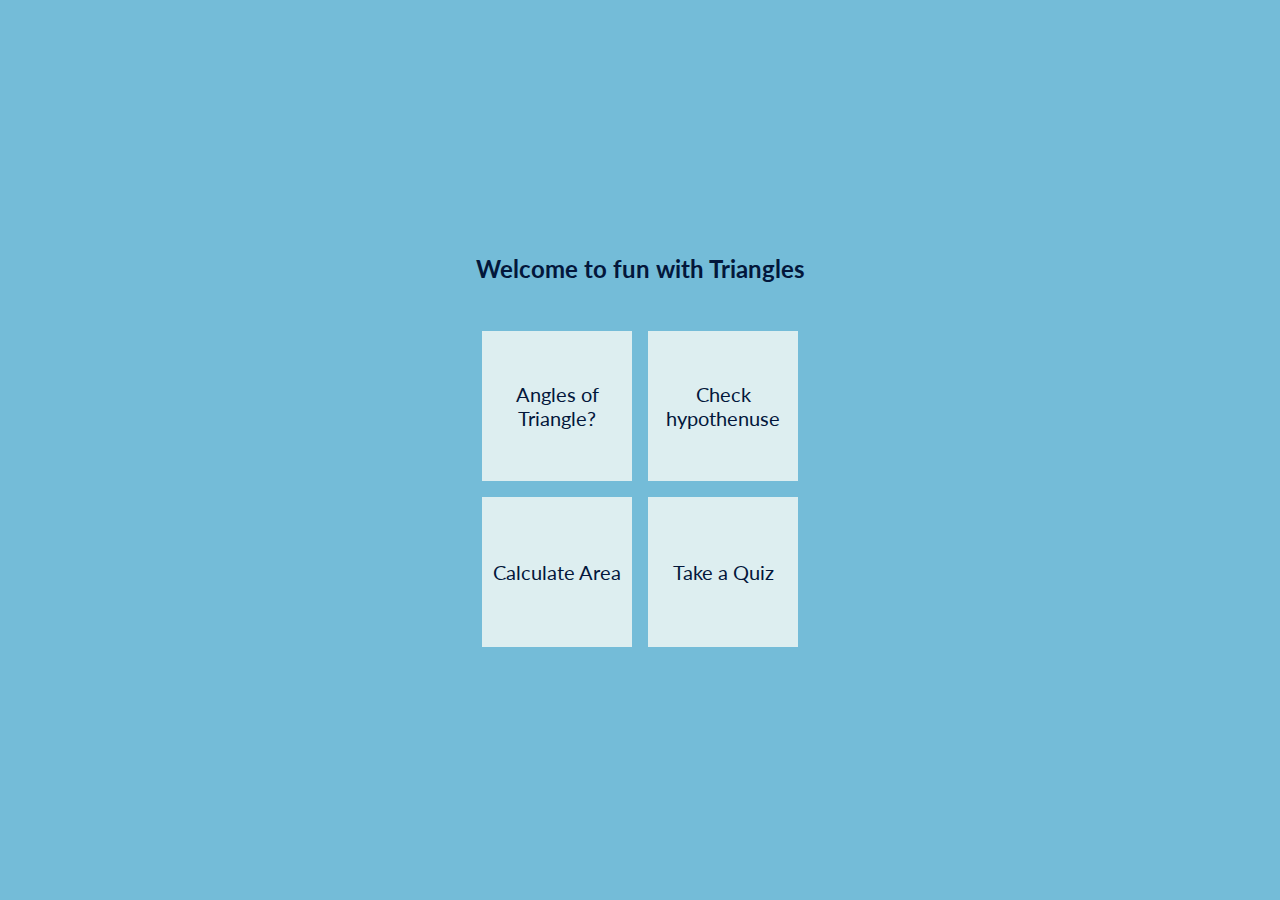
<file: index.html>
<!DOCTYPE html>
<html lang="en">
  <head>
    <meta charset="UTF-8" />
    <meta http-equiv="X-UA-Compatible" content="IE=edge" />
    <meta name="viewport" content="width=device-width, initial-scale=1.0" />
    <link rel="stylesheet" href="./css/styles.css" />
    <link rel="preconnect" href="https://fonts.googleapis.com" />
    <link rel="preconnect" href="https://fonts.gstatic.com" crossorigin />
    <link
      href="https://fonts.googleapis.com/css2?family=Lato:wght@400;700&display=swap"
      rel="stylesheet"
    />
    <title>Fun With Triangles</title>
  </head>
  <body>
    <div id="container">
      <div>
        <h1>Welcome to fun with Triangles</h1>
        <div id="cell-cont">
          <a href="./anglesOfTri.html">
            <div id="cell-1" class="cell">Angles of Triangle?</div>
          </a>
          <a href="./checkHyp.html">
            <div id="cell-2" class="cell">Check hypothenuse</div>
          </a>
          <a href="./calcArea.html">
            <div id="cell-3" class="cell">Calculate Area</div>
          </a>
          <a href="./quiz.html">
            <div id="cell-4" class="cell">Take a Quiz</div>
          </a>
        </div>
      </div>
    </div>
  </body>
</html>
</file>
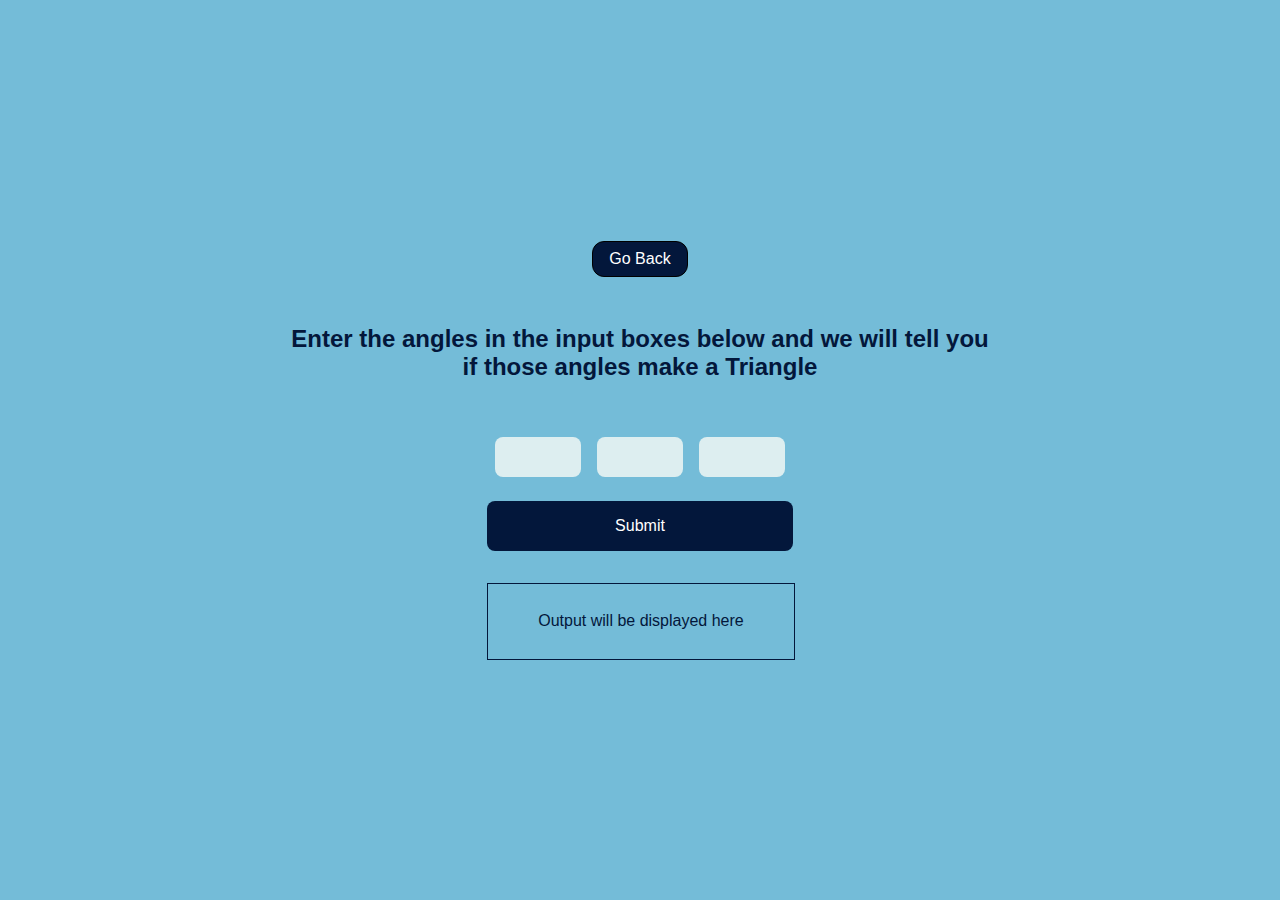
<file: anglesOfTri.html>
<!DOCTYPE html>
<html lang="en">
  <head>
    <meta charset="UTF-8" />
    <meta http-equiv="X-UA-Compatible" content="IE=edge" />
    <meta name="viewport" content="width=device-width, initial-scale=1.0" />
    <link rel="stylesheet" href="./css/styles.css" />
    <link rel="preconnect" href="https://fonts.googleapis.com" />
    <link rel="preconnect" href="https://fonts.gstatic.com" crossorigin />
    <link
      href="https://fonts.googleapis.com/css2?family=Roboto+Slab:wght@400;500;600;700&display=swap"
      rel="stylesheet"
    />
    <title>Fun With Trinagles</title>
  </head>
  <body>
    <div id="angles-cont">
      <a class="goback-btn" href="./index.html">Go Back</a>
      <h1>
        Enter the angles in the input boxes below and we will tell you if those
        angles make a Triangle
      </h1>
      <form id="angles-form">
        <div class="inp-div">
          <input id="inp1" type="number" required />
          <input id="inp2" type="number" required />
          <input id="inp3" type="number" required />
        </div>
        <input id="submit-btn" type="submit" />
        <div id="output">
          <p id="output-txt">Output will be displayed here</p>
        </div>
      </form>
    </div>

    <script src="./angles.js"></script>
  </body>
</html>
</file>
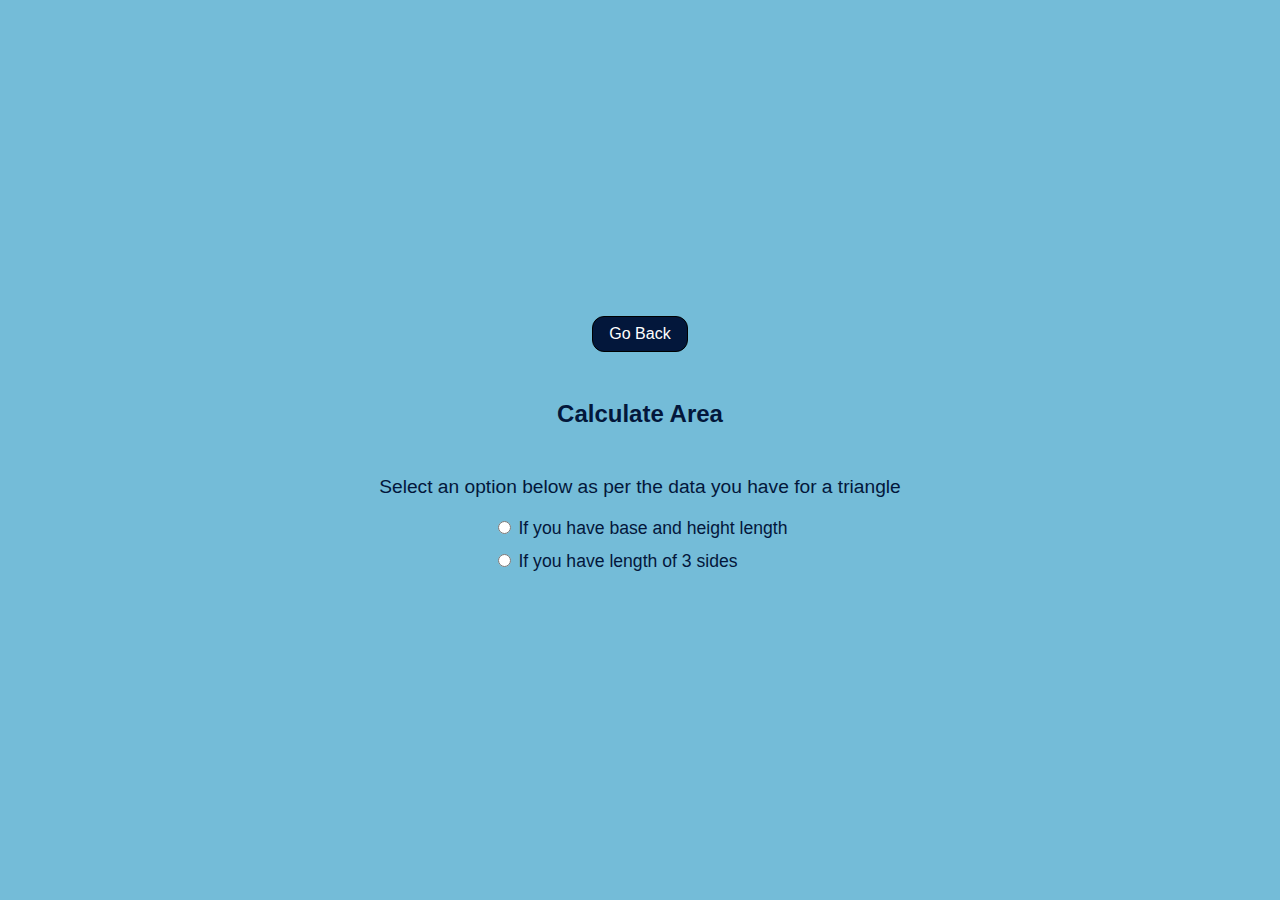
<file: calcArea.html>
<!DOCTYPE html>
<html lang="en">
  <head>
    <meta charset="UTF-8" />
    <meta http-equiv="X-UA-Compatible" content="IE=edge" />
    <meta name="viewport" content="width=device-width, initial-scale=1.0" />
    <link rel="stylesheet" href="./css/styles.css" />
    <link rel="preconnect" href="https://fonts.googleapis.com" />
    <link rel="preconnect" href="https://fonts.gstatic.com" crossorigin />
    <link
      href="https://fonts.googleapis.com/css2?family=Roboto+Slab:wght@400;500;600;700&display=swap"
      rel="stylesheet"
    />
    <title>Fun With Trinagles</title>
  </head>
  <body>
    <div id="angles-cont">
      <a class="goback-btn" href="./index.html">Go Back</a>
      <h1>Calculate Area</h1>
      <p id="area-ques">
        Select an option below as per the data you have for a triangle
      </p>
      <form id="selection-form">
        <div class="radio">
          <label>
            <input id="radio1" type="radio" name="radAnswer" /> If you have base
            and height length
          </label>
        </div>
        <div class="radio">
          <label>
            <input id="radio2" type="radio" name="radAnswer" /> If you have
            length of 3 sides
          </label>
        </div>
      </form>

      <div id="r1">
        <form id="form1">
          <div class="inp-div">
            <input id="r1-i1" type="number" placeholder="base" required />
            <input id="r1-i2" type="number" placeholder="height" required />
          </div>
          <input id="submit-btn" type="submit" />
        </form>
        <div class="output-2">
          <p id="area-output-1">Output will be displayed here</p>
        </div>
      </div>
      <div id="r2">
        <form id="form2">
          <div class="inp-div">
            <input id="r2-i1" type="number" placeholder="a" required />
            <input id="r2-i2" type="number" placeholder="b" required />
            <input id="r2-i3" type="number" placeholder="c" required />
          </div>
          <input id="submit-btn" type="submit" />
        </form>
        <div class="output-2">
          <p id="area-output-2">Output will be displayed here</p>
        </div>
      </div>
    </div>

    <script src="./calcArea.js"></script>
  </body>
</html>
</file>
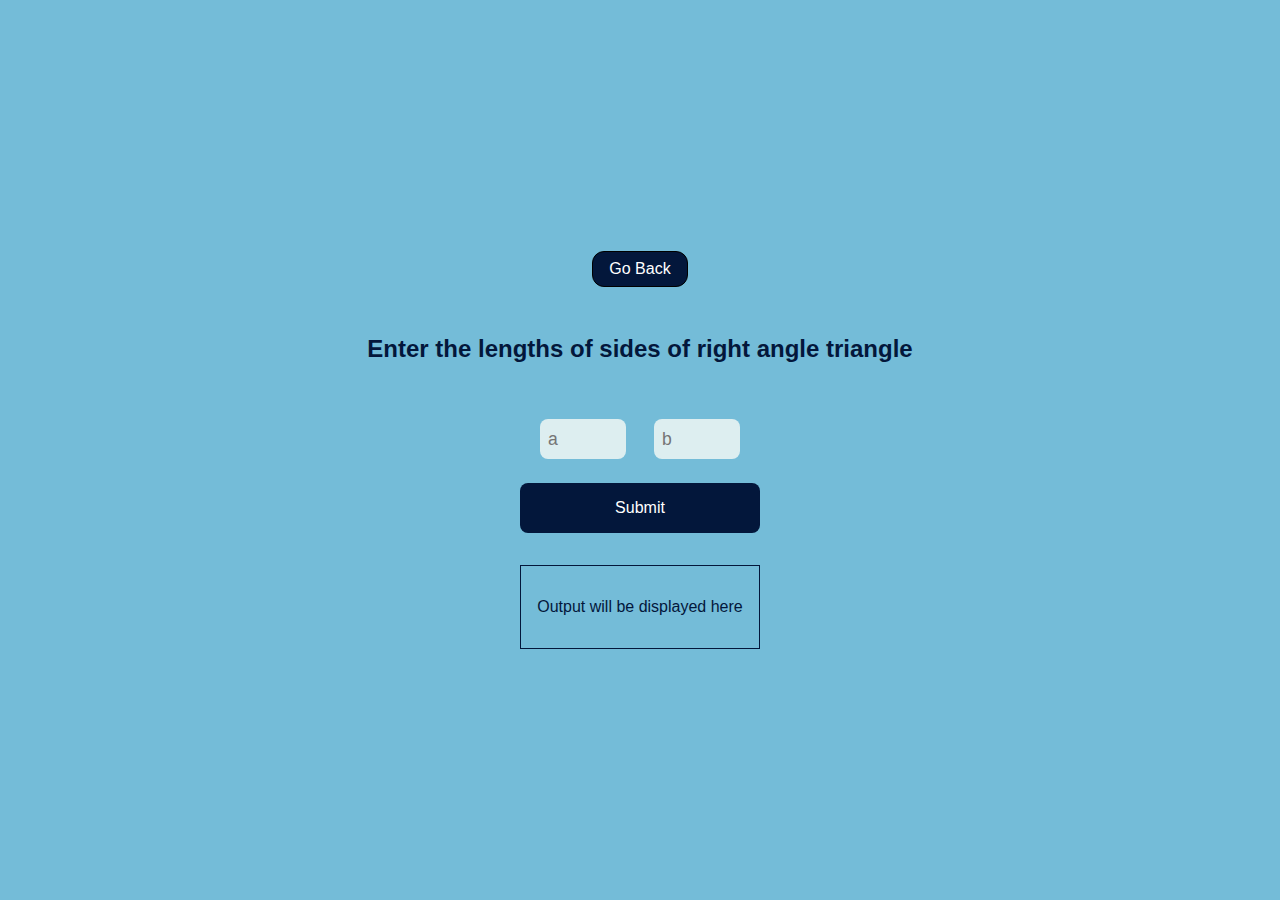
<file: checkHyp.html>
<!DOCTYPE html>
<html lang="en">
  <head>
    <meta charset="UTF-8" />
    <meta http-equiv="X-UA-Compatible" content="IE=edge" />
    <meta name="viewport" content="width=device-width, initial-scale=1.0" />
    <link rel="stylesheet" href="./css/styles.css" />
    <link rel="preconnect" href="https://fonts.googleapis.com" />
    <link rel="preconnect" href="https://fonts.gstatic.com" crossorigin />
    <link
      href="https://fonts.googleapis.com/css2?family=Roboto+Slab:wght@400;500;600;700&display=swap"
      rel="stylesheet"
    />
    <title>Fun With Trinagles</title>
  </head>
  <body>
    <div id="angles-cont">
      <a class="goback-btn" href="./index.html">Go Back</a>
      <h1>Enter the lengths of sides of right angle triangle</h1>
      <form id="hyp-form">
        <div class="inp-div">
          <input id="inpHyp1" type="number" required placeholder="a" />
          <input id="inpHyp2" type="number" required placeholder="b" />
        </div>
        <input id="submit-btn" type="submit" />
        <div class="output-2">
          <p id="output-txt-2">Output will be displayed here</p>
        </div>
      </form>
    </div>

    <script src="./checkHyp.js"></script>
  </body>
</html>
</file>
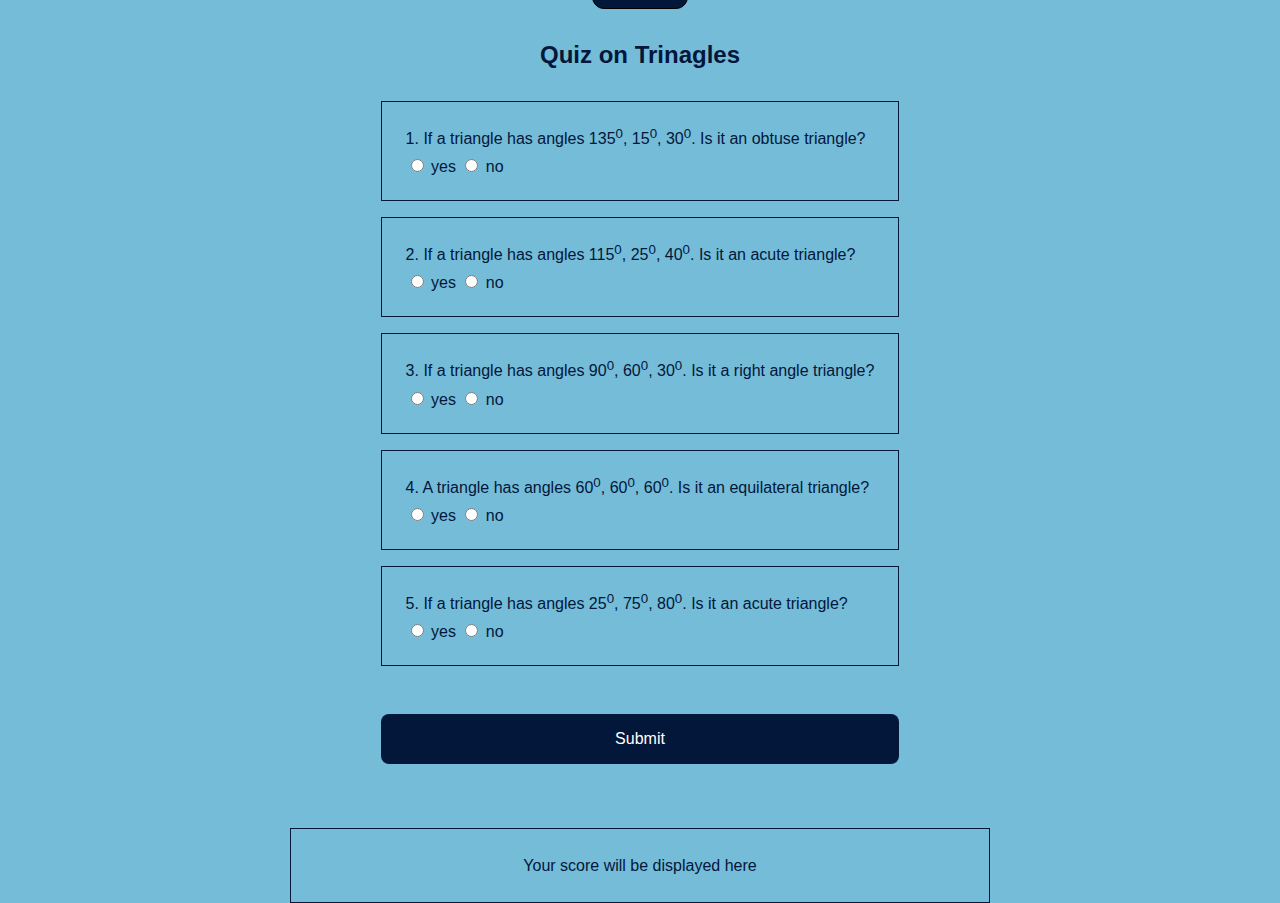
<file: quiz.html>
<!DOCTYPE html>
<html lang="en">
  <head>
    <meta charset="UTF-8" />
    <meta http-equiv="X-UA-Compatible" content="IE=edge" />
    <meta name="viewport" content="width=device-width, initial-scale=1.0" />
    <link rel="stylesheet" href="./css/styles.css" />
    <link rel="preconnect" href="https://fonts.googleapis.com" />
    <link rel="preconnect" href="https://fonts.gstatic.com" crossorigin />
    <link
      href="https://fonts.googleapis.com/css2?family=Roboto+Slab:wght@400;500;600;700&display=swap"
      rel="stylesheet"
    />
    <title>Fun With Trinagles</title>
  </head>
  <body>
    <div id="container">
      <a class="goback-btn" href="./index.html">Go Back</a>
      <h1 class="quiz-head">Quiz on Trinagles</h1>
      <form id="quiz-form">
        <div class="quesDivs">
          <label class="question"
            >1. If a triangle has angles 135<sup>0</sup>, 15<sup>0</sup>,
            30<sup>0</sup>. Is it an obtuse triangle?
          </label>
          <label>
            <input type="radio" name="q1" value="option1" required /> yes
          </label>
          <label>
            <input type="radio" name="q1" value="option2" required /> no
          </label>
        </div>
        <div class="quesDivs">
          <label class="question"
            >2. If a triangle has angles 115<sup>0</sup>, 25<sup>0</sup>,
            40<sup>0</sup>. Is it an acute triangle?</label
          >
          <label>
            <input type="radio" name="q2" value="option1" required /> yes
          </label>
          <label>
            <input type="radio" name="q2" value="option2" required /> no
          </label>
        </div>
        <div class="quesDivs">
          <label class="question"
            >3. If a triangle has angles 90<sup>0</sup>, 60<sup>0</sup>,
            30<sup>0</sup>. Is it a right angle triangle?
          </label>
          <label>
            <input type="radio" name="q3" value="option1" required /> yes
          </label>
          <label>
            <input type="radio" name="q3" value="option2" required /> no
          </label>
        </div>
        <div class="quesDivs">
          <label class="question"
            >4. A triangle has angles 60<sup>0</sup>, 60<sup>0</sup>,
            60<sup>0</sup>. Is it an equilateral triangle?
          </label>
          <label>
            <input type="radio" name="q4" value="option1" required /> yes
          </label>
          <label>
            <input type="radio" name="q4" value="option2" required /> no
          </label>
        </div>
        <div class="quesDivs">
          <label class="question"
            >5. If a triangle has angles 25<sup>0</sup>, 75<sup>0</sup>,
            80<sup>0</sup>. Is it an acute triangle?
          </label>
          <label>
            <input type="radio" name="q5" value="option1" required /> yes
          </label>
          <label>
            <input type="radio" name="q5" value="option2" required /> no
          </label>
        </div>
        <input id="submit-btn" class="quiz-submit" type="submit" />
      </form>

      <div class="output-2">
        <p class="scoreHere">Your score will be displayed here</p>
      </div>
    </div>

    <script src="./quiz.js"></script>
  </body>
</html>
</file>
<file: css/styles.css>
body {
  margin: 0;
  font-family: "Lato", sans-serif;
  background-color: rgb(116, 188, 216);
  color: rgb(3, 23, 59);
}

#container {
  max-width: 700px;
  height: 100vh;
  margin: auto;
  padding: 0 2rem;
  /* background-color: green; */
  display: flex;
  flex-direction: column;
  justify-content: center;
  align-items: center;
}

h1 {
  margin-top: 0;
  margin-bottom: 3rem;
  text-align: center;
  font-weight: 700;
  font-size: 1.5rem;
  color: rgb(3, 23, 59);
}

#cell-cont {
  width: fit-content;
  width: -moz-fit-content;
  margin: auto;
  margin-top: 2rem;
  display: grid;
  grid-template-columns: 1fr 1fr;
  grid-template-rows: 1fr 1fr;
  grid-gap: 1rem;
}

.cell {
  width: 150px;
  height: 150px;
  display: flex;
  justify-content: center;
  align-items: center;
  text-align: center;
  font-size: 1.25rem;
  background-color: rgb(221, 238, 240);
}

#cell-cont a {
  text-decoration: none;
  color: rgb(3, 23, 59);
  /* font-weight: 700; */
}

@media (max-width: 390px) {
  #cell-cont {
    grid-template-columns: 1fr;
    grid-template-rows: repeat(4, 1fr);
    padding-bottom: 3rem;
  }
  #container {
    height: fit-content;
    height: -moz-fit-content;
  }
  #container h1 {
    padding-top: 4rem;
  }
  .goback-btn {
    margin-top: 3rem;
  }
}

#angles-cont {
  max-width: 700px;
  height: 100vh;
  margin: auto;
  padding: 0 2rem;
  /* background-color: green; */
  display: flex;
  flex-direction: column;
  justify-content: center;
  align-items: center;
}

#angles-cont h1 {
  padding-top: 3rem;
}

form input {
  border: none;
  border-radius: 0.5rem;
  background-color: rgb(221, 238, 240);
}

.inp-div input {
  width: 70px;
  height: 40px;
  padding: 0 0.5rem;
  margin: 0.5rem;
  font-size: 1.1rem;
}

.inp-div {
  display: flex;
  flex-direction: row;
  justify-content: space-evenly;
  flex-wrap: wrap;
}

#submit-btn {
  width: 100%;
  padding: 1rem;
  margin: 1rem 0;
  border-radius: 0.5rem;
  font-size: 1rem;
  cursor: pointer;
  background-color: rgb(3, 23, 59);
  color: white;
}

#output {
  width: 100%;
  min-height: 75px;
  text-align: center;
  border: 1px solid rgb(3, 23, 59);
  color: rgb(3, 23, 59);
  display: flex;
  justify-content: center;
  align-items: center;
  margin-top: 1rem;
}

.goback-btn {
  text-decoration: none;
  padding: 0.5rem 1rem;
  border: 1px solid black;
  border-radius: 0.75rem;
  background-color: rgb(3, 23, 59);
  color: white;
}

.output-2 {
  width: 100%;
  min-height: 75px;
  box-sizing: border-box;
  padding: 1rem;
  text-align: center;
  border: 1px solid rgb(3, 23, 59);
  color: rgb(3, 23, 59);
  display: flex;
  justify-content: center;
  align-items: center;
  margin-top: 1rem;
}

#r1,
#r2 {
  display: none;
  margin-top: 3rem;
}

#area-ques {
  margin-top: 0;
  font-size: 1.2rem;
}

.radio {
  margin-bottom: 0.75rem;
  font-size: 1.1rem;
}

.question {
  display: block;
  margin-bottom: 0.5rem;
}

#quiz-form div {
  border: 1px solid rgb(3, 23, 59);
  padding: 1.5rem;
  margin-top: 1rem;
  color: rgb(3, 23, 59);
}

.quiz-submit {
  margin-top: 3rem !important;
  margin-bottom: 2rem !important;
}

.quiz-head {
  margin-top: 2rem;
  margin-bottom: 1rem;
}

#container .output-2 {
  margin-top: 2rem;
  margin-bottom: 1.5rem;
}
</file>
